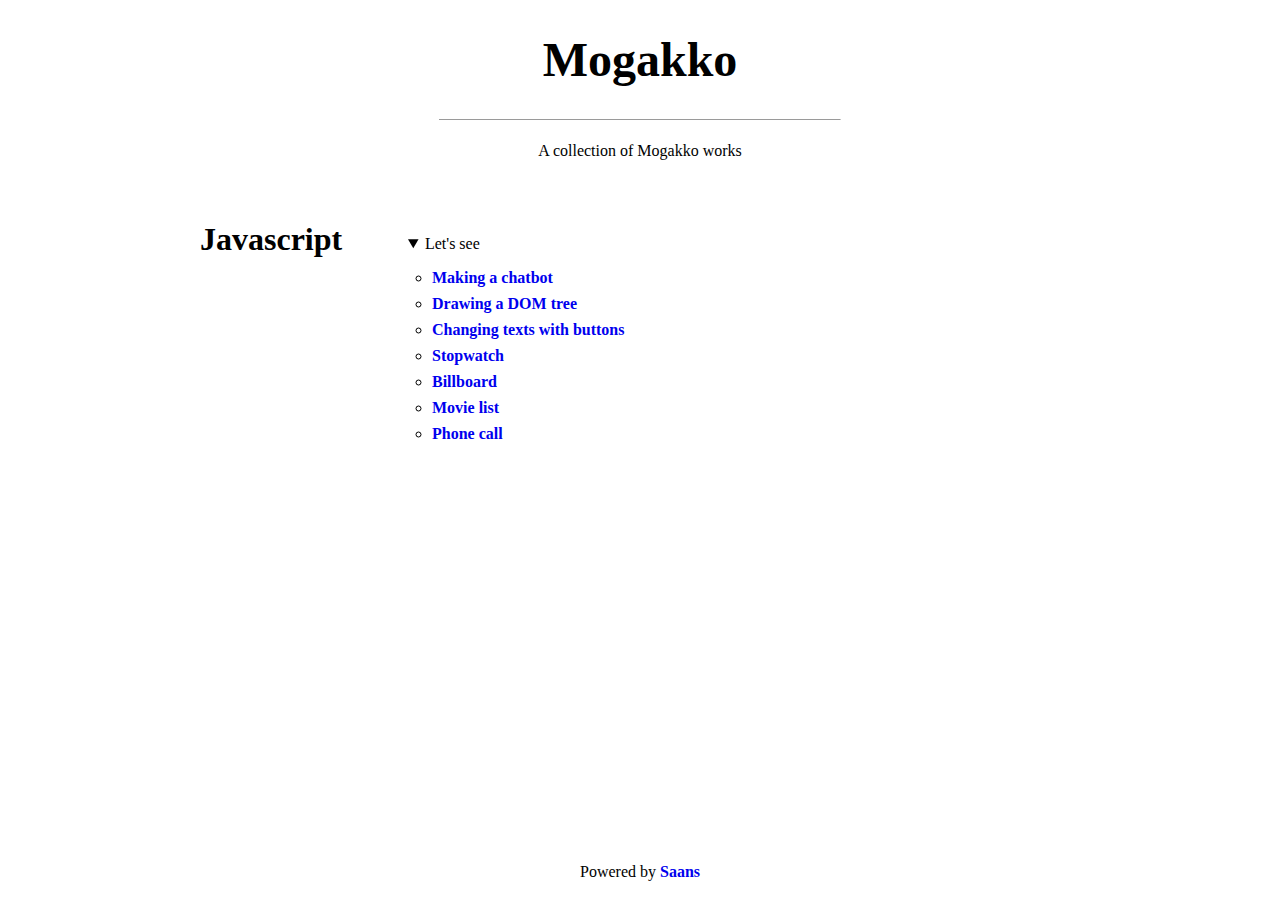
<file: index.html>
<!DOCTYPE html>
<html lang="en">
<head>
    <meta charset="UTF-8">
    <title>MOGAKKO</title>
    <link rel="stylesheet" href="./style.css">
</head>
<body>
    <h1 id="title"> Mogakko </h1>
    <hr>
    <h4> A collection of Mogakko works </h4>
    
    <p>
        <h1 class="lang1">Javascript</h1>
        <details open>
            <summary class="lang1open">Let's see</summary>
            <ul class="jsList">
                <li> <a href="Mogakko Web JS\day1.html"> Making a chatbot </a>  </li> 
                <li> <a href="Mogakko Web JS\DOM tree.jpg"> Drawing a DOM tree </a></li> 
                <li> <a href="Mogakko Web JS\day3.html"> Changing texts with buttons </a></li>
                <li> <a href="Mogakko Web JS\day5.html"> Stopwatch </a></li>
                <li> <a href="Mogakko Web JS\day8.html"> Billboard </a></li>
                <li> <a href="Mogakko Web JS\day9.html"> Movie list </a></li>
                <li> <a href="Mogakko Web JS\day10.html"> Phone call </a></li>    
            </ul>
        </details>
    </p>
    
    <div class="powered">
        Powered by <a href="https://github.com/saans808" target="_blank" title="Saans' github">Saans</a>
    </div>
    
</body>
</html>
</file>
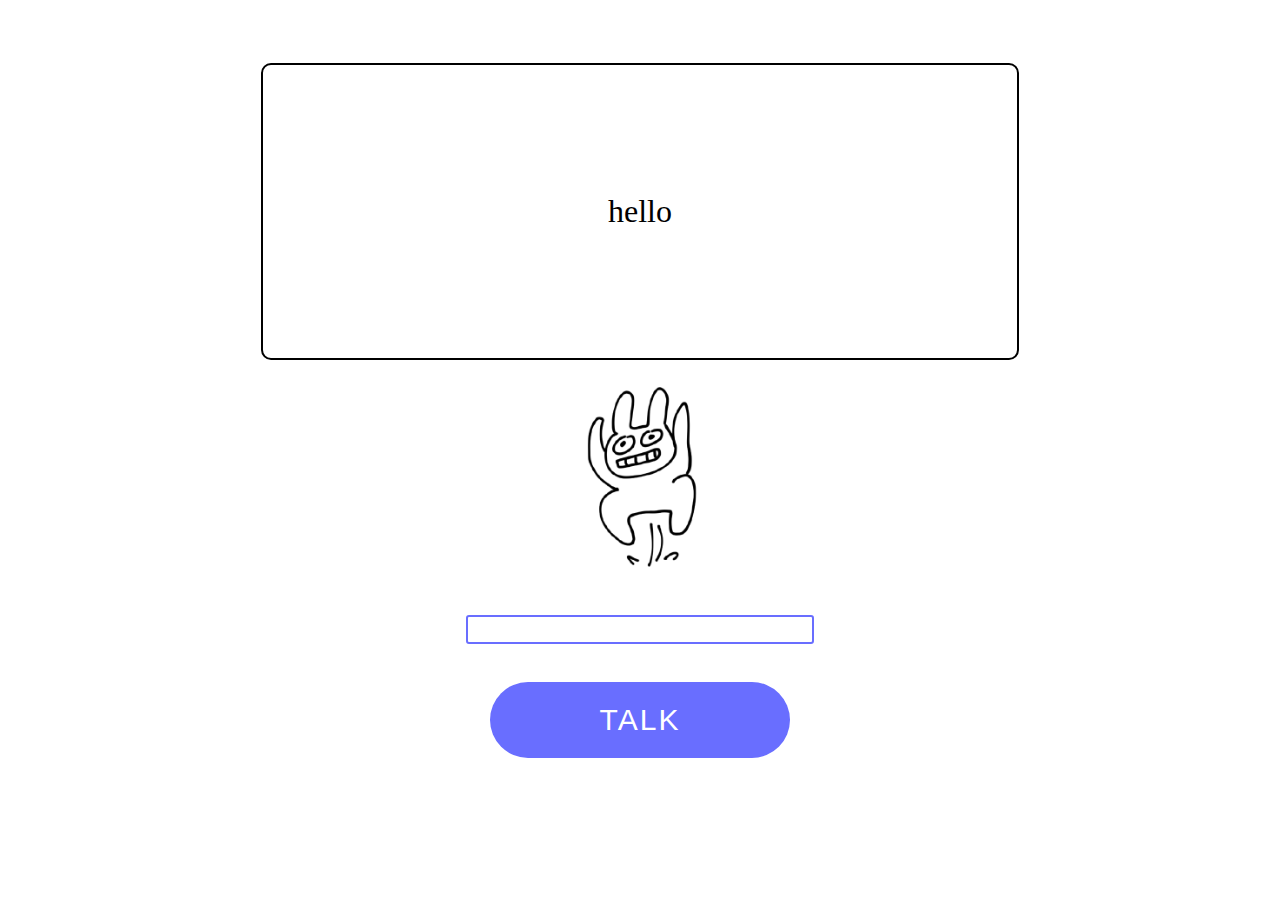
<file: Mogakko Web JS/index.html>
<!DOCTYPE html>
<html lang="en" dir="ltr">
    <head>
        <meta charset="utf-8">
        <title>TalkingJR</title>
        <style>
            *{
                text-align: center;
            }

            .box {
                border: 2px solid;
                padding: 8rem;
                margin: 5% 20% 1% 20%;
                border-radius: 10px;
                font-size: 2rem;
            }

            .textbox {
                width: 25em;
                border: 2px solid;
                padding: 5px;
                margin: 3% 10% 3% 10%;
                color: #696eff;
                border-radius: 3px;                
            }

            button {
                border: none;
                border-radius: 50px;
                padding: 0.7em;
                width: 300px;
                background-color: #696eff;
                color: white;
                font-size: 30px;
                letter-spacing: 2px;
            }

        </style>
    </head>

    <body>
        <div class="box"> hello </div>
        <img src="photo.png" alt="image" width="200px">
        <br>
        <input type="text" class="textbox">   
        <br>
        <button> TALK </button>

    </body>

</html>
</file>
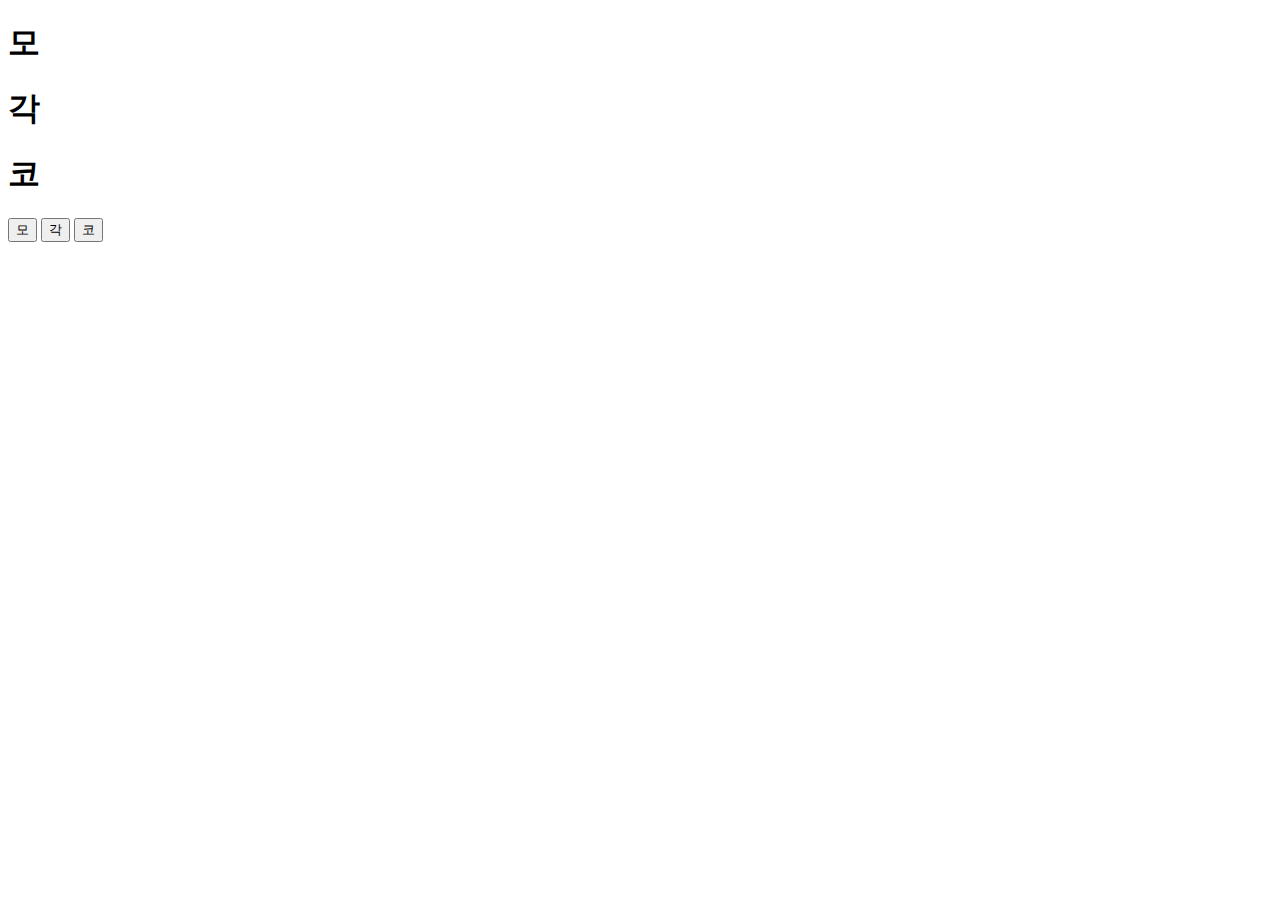
<file: day3.html>
<!DOCTYPE html>
<html>
    <head>
        <meta charset="utf-8">
    </head>

    <body>
        <h1> 모 </h1>
        <h1> 각 </h1>
        <h1> 코 </h1>
        <button onclick="changeText0()"> 모 </button>
        <button onclick="changeText1()"> 각 </button>
        <button onclick="changeText2()"> 코 </button>

        <script src="day3.js"></script>
    </body>
</html>
</file>
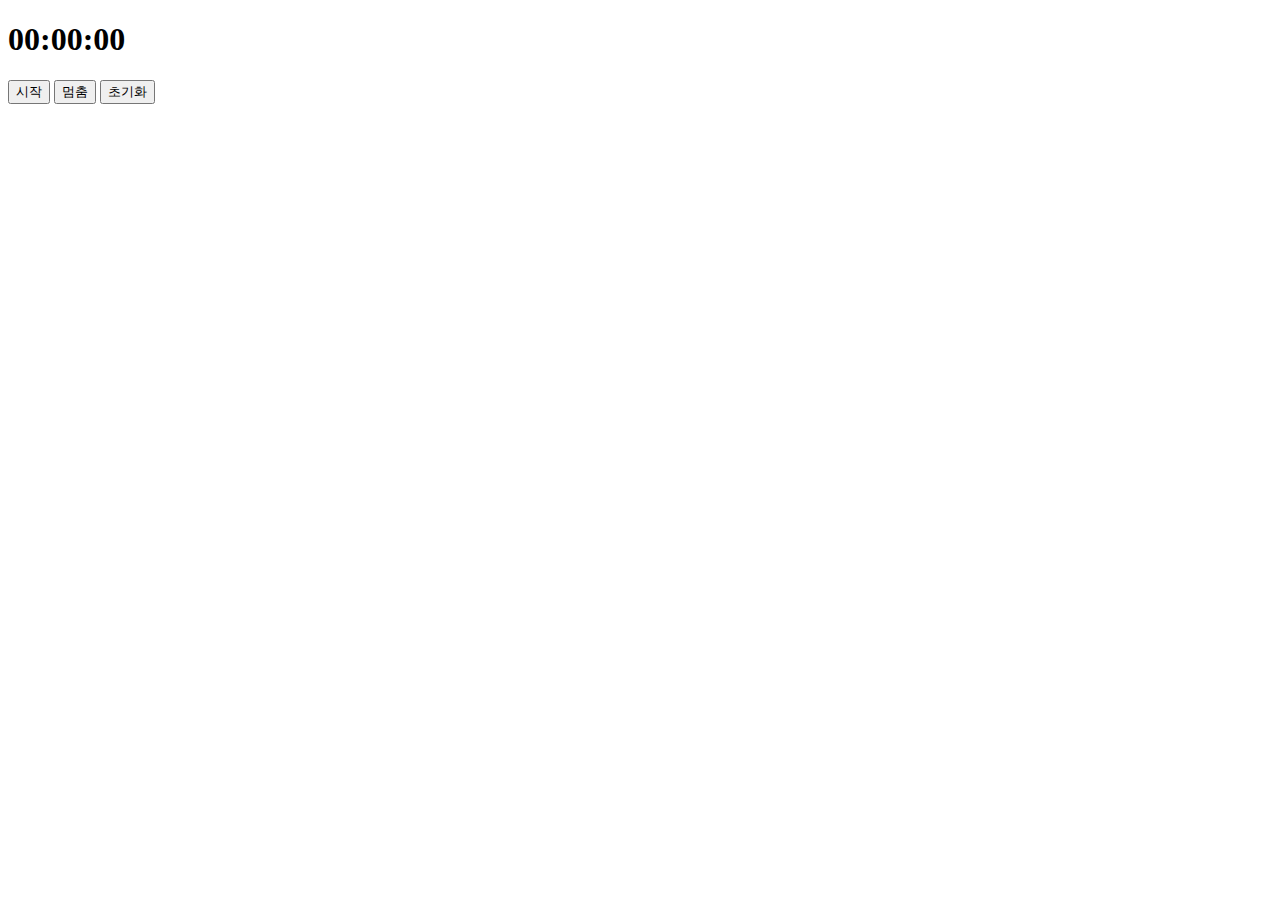
<file: day5.html>
<!DOCTYPE html>
    <html lang="en">
    <head>
        <meta charset="UTF-8">
        <title>Document</title>
    </head>
    <body>
        <h1> 00:00:00 </h1>
        <button onclick="start()"> 시작 </button>
        <button onclick="stop()"> 멈춤 </button>
        <button onclick="reset()"> 초기화 </button>
        <script src="day6.js"></script>
    </body>
    </html>
</file>
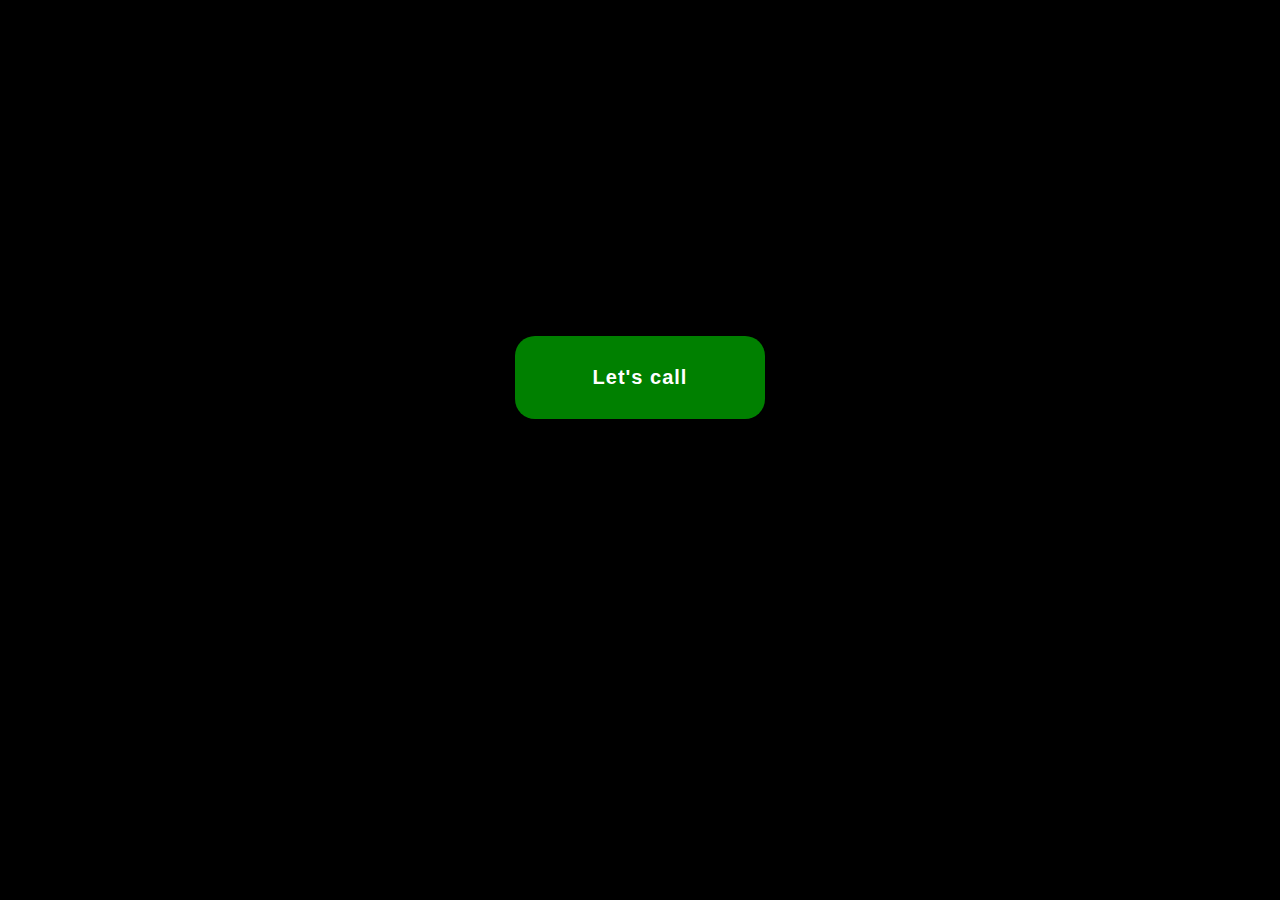
<file: Mogakko Web JS/day10.html>
<!DOCTYPE html>
<html lang="en">
<head>
    <meta charset="UTF-8">
    <title>PHONECALL</title>
    <style>
        body{
            background-color: black;
            color: white;
        }

        button {
                border: none;
                border-radius: 20px;
                padding: 30px;
                width: 250px;
                background-color: green;
                color: white;
                font-size: 20px;
                font-weight: bold;
                letter-spacing: 1px;
        }
    </style>
</head>
<body style="text-align: center; margin-top: 300px;">
    <h1>  </h1> <br> <br>
    <button id="clickMe"> Let's call </button>
    <script>       
    var h1 = document.getElementsByTagName('h1');
        function onClick() {
            h1[0].innerHTML = "김산스"
            document.getElementById('clickMe').innerHTML = "010-xxxx-xxxx";       
        }

        function click_call(){
            setTimeout(onClick, 1000);
        }
        
        document.getElementById('clickMe').addEventListener('click', click_call);    
    </script>
</body>
</html>
</file>
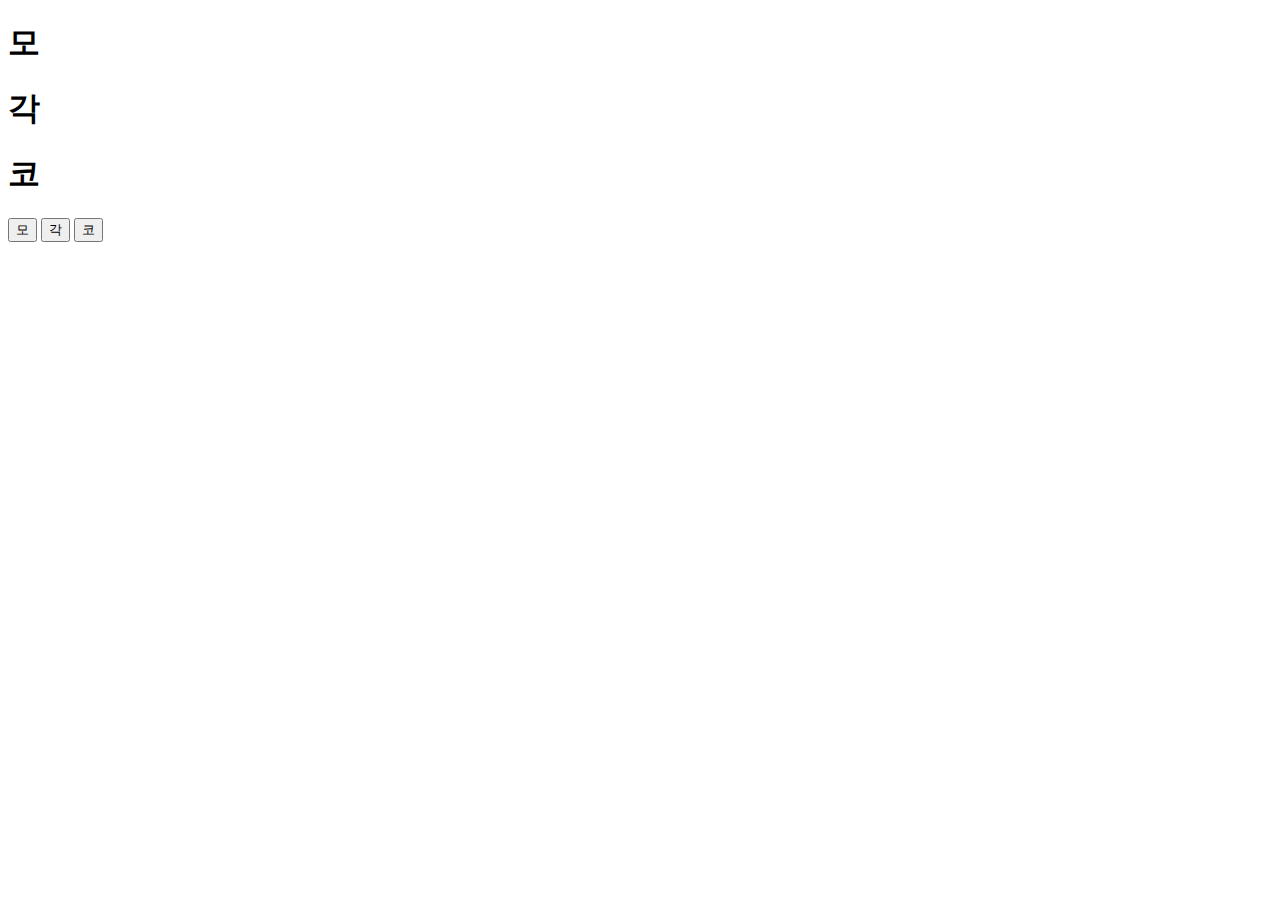
<file: Mogakko Web JS/day3.html>
<!DOCTYPE html>
<html>
    <head>
        <meta charset="utf-8">
    </head>

    <body>
        <h1> 모 </h1>
        <h1> 각 </h1>
        <h1> 코 </h1>
        <button onclick="changeText0()"> 모 </button>
        <button onclick="changeText1()"> 각 </button>
        <button onclick="changeText2()"> 코 </button>

        <script src="day3.js"></script>
    </body>
</html>
</file>
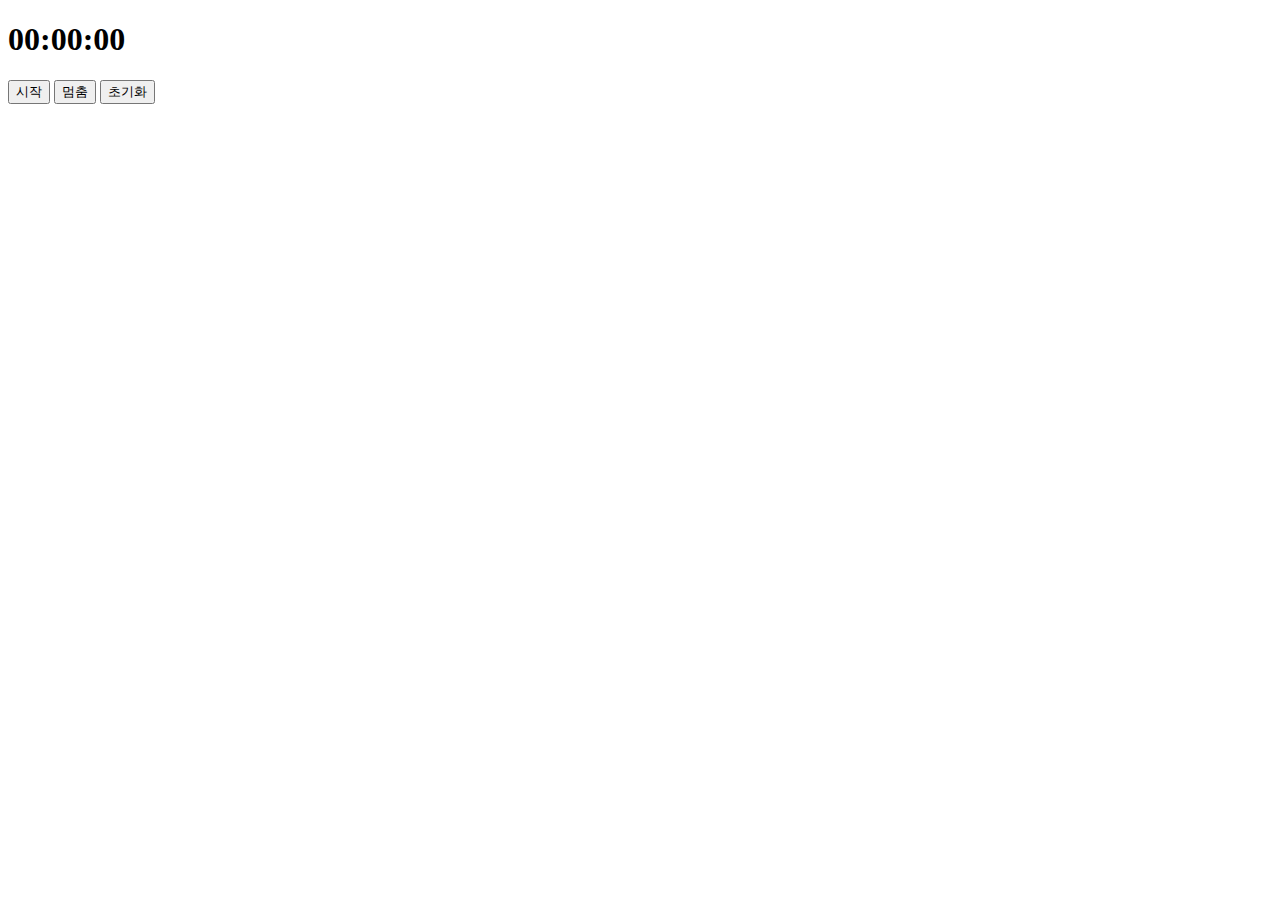
<file: Mogakko Web JS/day5.html>
<!DOCTYPE html>
    <html lang="en">
    <head>
        <meta charset="UTF-8">
        <title>Document</title>
    </head>
    <body>
        <h1> 00:00:00 </h1>
        <button onclick="start()"> 시작 </button>
        <button onclick="stop()"> 멈춤 </button>
        <button onclick="reset()"> 초기화 </button>
        <script src="day6.js"></script>
    </body>
    </html>
</file>
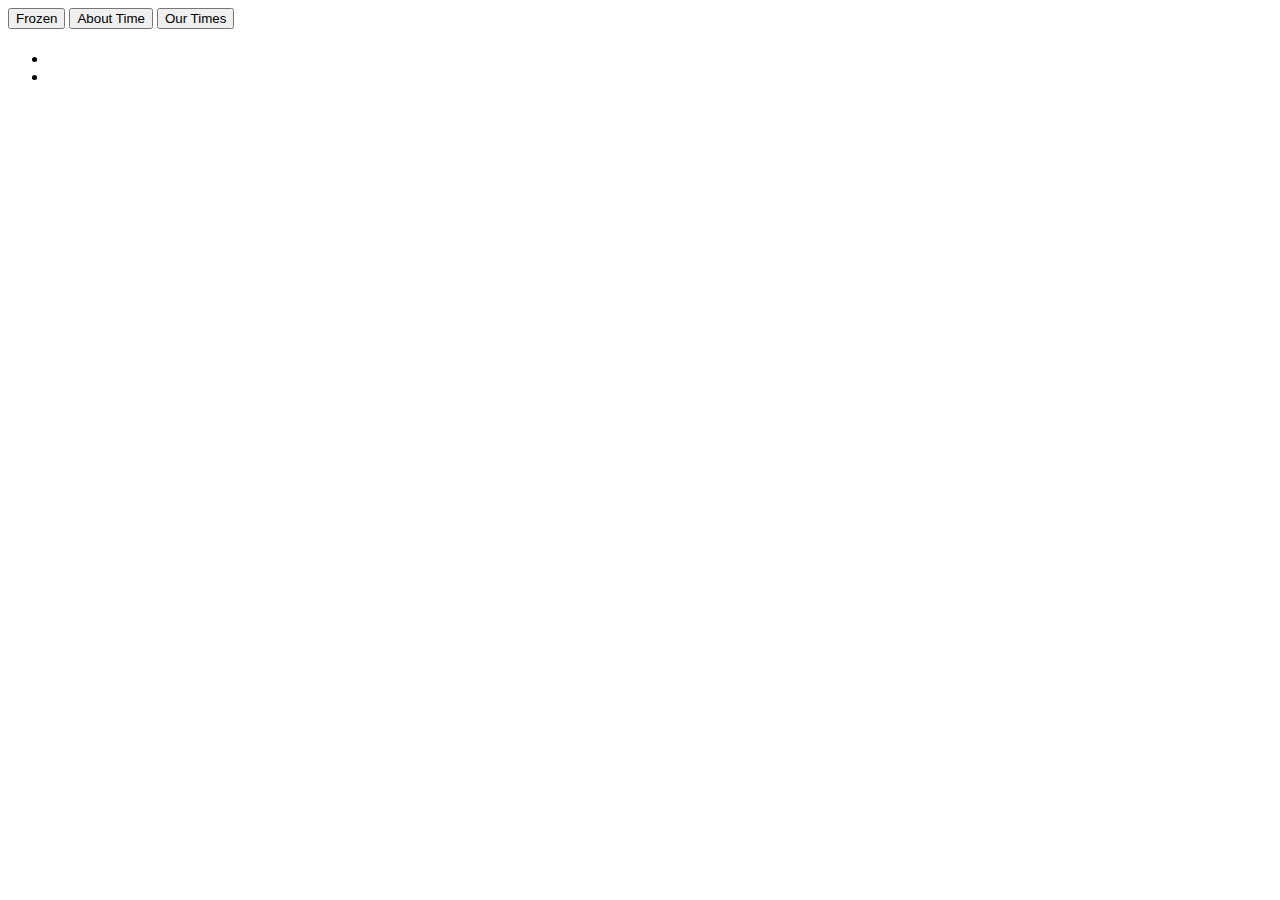
<file: Mogakko Web JS/day9.html>
<!DOCTYPE html>
<html lang="en">
<head>
    <meta charset="UTF-8">
    <title>Document</title>
</head>
<body>
    <div class="button">
    <button onclick="movieNumber(0)" id="movie1"> Frozen </button>
    <button onclick="movieNumber(1)" id="movie2"> About Time </button>
    <button onclick="movieNumber(2)" id="movie3"> Our Times </button>
    </div>

    <h1 id="title"> </h1>
    <ul>
        <li id="year"> </li>
        <li id="genre"> </li>
    </ul>

    <script>
        let movie = [{title: "Frozen", year: 2014, genre: "Animation"}, {title: "About Time", year: 2013, genre: "Romance"}, {title: "Our Times", year: 2015, genre: "Romance"}];
        
        // class로 하면 작동안함, getElements에서 끝s로 무한삽질주의 
        const movieNumber = (num) => {
            let movietitle = document.getElementById("title");
            let movieyear = document.getElementById("year");
            let moviegenre = document.getElementById("genre");
            movietitle.innerHTML = movie[num].title;
            movieyear.innerHTML = movie[num].year;
            moviegenre.innerHTML = movie[num].genre;            
        };
    </script>
</body>
</html>
</file>
<file: style.css>
#title, h4{
    text-align: center;
}
#title{
    font-size: 3em;
}
hr{
    width: 400px;
    border-bottom: 0px;
}
h4{
    margin: 10;
    font-weight: normal;
}
.lang1{
    text-align: left;
    margin-left: 6em;
    margin-top: 40px;
    float: left;
    
}
.lang1open{
    margin-top: 75px;;
    margin-left: 25em;

}
.jsList{
    margin-left: 24em;
    list-style: circle;
}

li{
    margin: 0 0 8px 0;
    padding: 0 0 0 0;
    border: 0;
   
}
.powered {
    font-size: 1rem;
    position: absolute;
    left: 50%;
    transform: translate(-50%,-50%);
    bottom: 10px;
  }

  a{
    text-decoration-line: none;
    font-weight: bold;
  }
</file>
